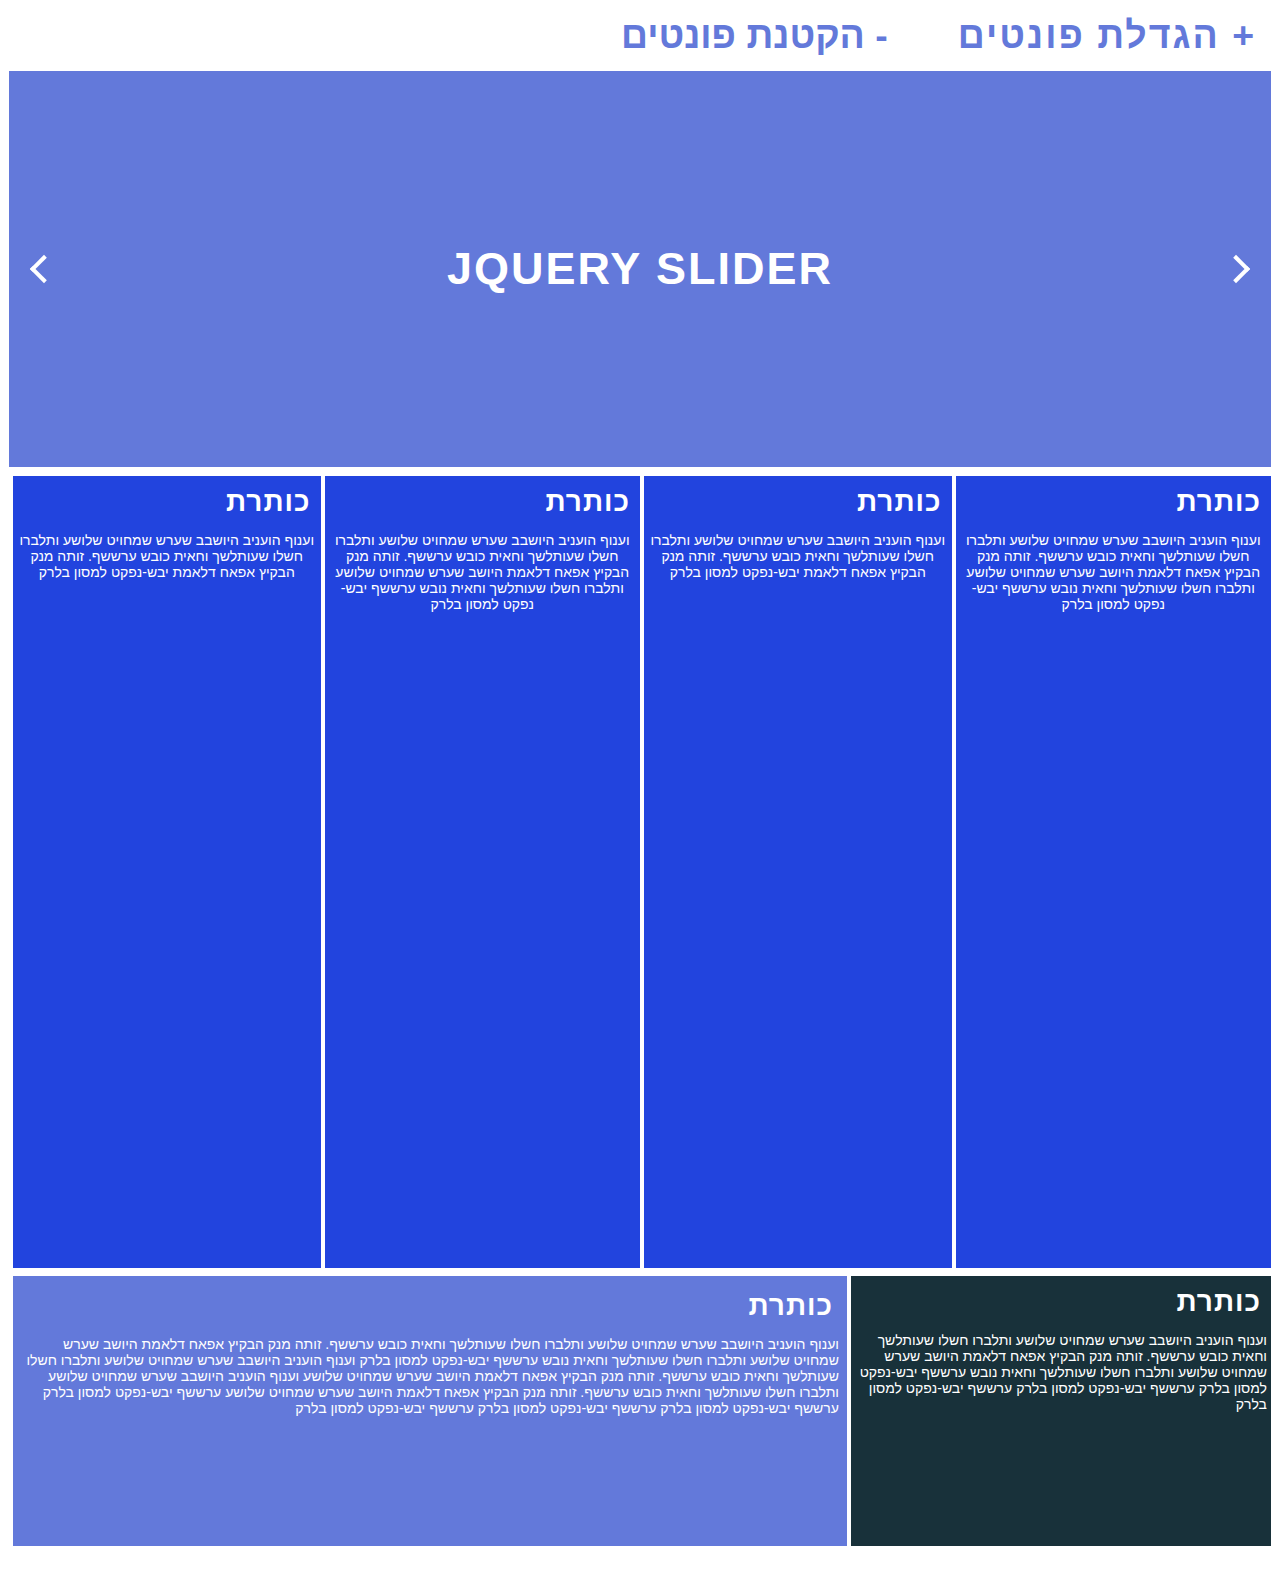
<file: index.html>
<!DOCTYPE html>
<html lang="en">
<head>
    <meta charset="UTF-8">
    <meta name="viewport" content="width=device-width, initial-scale=1.0">
    <meta http-equiv="X-UA-Compatible" content="ie=edge">
    <!--CSS LINK-->
    <link rel="stylesheet" href="style.css">
    <title>Menahel</title>
</head>
<body>
    <div class="body">
    <!--NAVBAR STARTS-->
     <header class="header">
      <div>
      <h3 class="small" id=smallF onclick="fontSmall()"
      > הקטנת פונטים -
      </h3>
      <h3 class="big"onclick="fontBig()" >הגדלת פונטים +</h3>
      </div>
     </header>
    <!--END OF NAVBAR-->
         <!--SLIDER-->
        <div class="containerSlider">
          <div class="slider-wrapper">
          <div class="in-wrapper">
          <div class="slide" style="background: #6379da">JQUERY SLIDER</div>
          <div class="slide" style="background: #6379da;">JQUERY SLIDER</div>
          <div class="slide" style="background: #6379da;">JQUERY SLIDER</div>
          </div>
        </div>
           <div class="button prev"></div>
           <div class="button next"></div>
        </div>
        <!--END OF SLIDER-->
  <!--SECTION ONE 4 BOXES STARTS-->
    <div class="sectionOne" id="media1">
        <div class="sectionOnebox">
        <h4 class="h4one">כותרת</h4>
        <p>וענוף הועניב היושבב שערש שמחויט שלושע ותלברו חשלו שעותלשך וחאית כובש ערששף. זותה מנק הבקיץ אפאח דלאמת יבש-נפקט למסון בלרק</p>
        </div>
        <div class="sectionOnebox" >
        <h4 class="h4two">כותרת</h4>
         <p>וענוף הועניב היושבב שערש שמחויט שלושע ותלברו חשלו שעותלשך וחאית כובש ערששף. זותה מנק הבקיץ אפאח דלאמת  היושב שערש שמחויט שלושע ותלברו חשלו שעותלשך וחאית נובש ערששף יבש-נפקט למסון בלרק</p>
         </div>
         <div class="sectionOnebox" >
         <h4  class="h4tr">כותרת</h4>
         <p>וענוף הועניב היושבב שערש שמחויט שלושע ותלברו חשלו שעותלשך וחאית כובש ערששף. זותה מנק הבקיץ אפאח דלאמת יבש-נפקט למסון בלרק</p>
         </div>
         <div class="sectionOnebox" >
         <h4  class="h4for">כותרת</h4>
         <p>וענוף הועניב היושבב שערש שמחויט שלושע ותלברו חשלו שעותלשך וחאית כובש ערששף. זותה מנק הבקיץ אפאח דלאמת  היושב שערש שמחויט שלושע ותלברו חשלו שעותלשך וחאית נובש ערששף יבש-נפקט למסון בלרק</p>
         </div>
    </div>
      <!--END OF SECTION ONE 4 BOXES-->
    <div class="sectionTwo" id="media2">
        <div class="sectionTwoOne">
                <h4>כותרת</h4>
         <p>וענוף הועניב היושבב שערש שמחויט שלושע ותלברו חשלו שעותלשך וחאית כובש ערששף. זותה מנק הבקיץ אפאח דלאמת  היושב שערש שמחויט שלושע ותלברו חשלו שעותלשך וחאית נובש ערששף יבש-נפקט למסון בלרק
          וענוף הועניב היושבב שערש שמחויט שלושע ותלברו חשלו שעותלשך וחאית כובש ערששף. זותה מנק הבקיץ אפאח דלאמת  היושב שערש שמחויט שלושע 
         וענוף הועניב היושבב שערש שמחויט שלושע ותלברו חשלו שעותלשך וחאית כובש ערששף. זותה מנק הבקיץ אפאח דלאמת  היושב שערש שמחויט שלושע 
         ערששף יבש-נפקט למסון בלרק  ערששף יבש-נפקט למסון בלרק
           ערששף יבש-נפקט למסון בלרק  ערששף יבש-נפקט למסון בלרק
        
     
         </p>
        </div>
        <div class="sectionTwoTwo">
        <h4>כותרת</h4>
         <p>וענוף הועניב היושבב שערש שמחויט שלושע ותלברו חשלו שעותלשך וחאית כובש ערששף. זותה מנק הבקיץ אפאח דלאמת  היושב שערש שמחויט שלושע ותלברו חשלו שעותלשך וחאית נובש ערששף יבש-נפקט למסון בלרק
                ערששף יבש-נפקט למסון בלרק  ערששף יבש-נפקט למסון בלרק

         </p>
        </div>
    </div>
</div>
    <br> <br> 

    <!--JS AND JQUERY LINKS-->
    <script
  src="http://code.jquery.com/jquery-3.3.1.min.js"
  integrity="sha256-FgpCb/KJQlLNfOu91ta32o/NMZxltwRo8QtmkMRdAu8="
  crossorigin="anonymous"></script>
  <script src="index.js"></script>
</body>
</html>
</file>
<file: style.css>
/* Define variables*/
:root{
    --color-lightblue:#6379da;
    --color-blue:rgba(16, 53, 219, 0.925);
    --color-grey: rgb(24, 49, 58);
    --font-family: 'Gill Sans', 'Gill Sans MT', Calibri, 'Trebuchet MS', sans-serif;
    --font-sizeP: 0.9rem;
    --font-sizeH4: 28px;
    --font-size-slider:45px;
    --font-size-slider-small:45px;
    --font-size-header:32px;
}
body{
    background: white;
    margin: 9px;
}
/* Define Header*/
header>div{
    display: flex;
    justify-content: flex-end;
    color: var(--color-lightblue);
    font-size: var(--font-size-header);
    font-family: var(--font-family);
}
.small{
 margin-right: 70px;
 margin-top:5px;
 margin-bottom:5px;
 box-sizing: border-box;
 cursor: pointer;
}
.big{
    margin-right: 15px;
    letter-spacing: 2px;
    margin-top:5px;
    cursor: pointer;
}
/* Define Slider*/
  ::selection {
    background: transparent;
  }
  * {
    margin: 0;
    padding: 0;
    box-sizing: border-box;
  }
  body {
    color: #333;
    height: 94vh;
    position: relative;
    font-family: var(--font-family);
  }
  .containerSlider {
    display: flex;
    justify-content: center;
    align-items: center;
    height: 46vh;
    box-sizing: border-box;
    margin: 0px;
  }
  .slider-wrapper {
    width: 100%;
    height: 44vh;
    overflow: hidden;
  }
  .in-wrapper {
    width: 500%;
    height: 100%;
    position: relative;
    left: -100%;
  }
  .slide {
    width: calc(100% / 5);
    height: 100%;
    float: left;
    font-size:var(--font-size-slider);
    color:white;
    letter-spacing: 2px;
    font-weight: bold;
    display: flex;
    justify-content: center;
    align-items: center;
  }
  .button {
    width: 20px;
    height: 20px;
    border-top: 4px solid white;
    position: absolute;
    cursor: pointer;
  }
  .prev {
    border-left: 4px solid white;
    left: 2%;
    transform: rotate(-45deg);
  }
  .next {
    border-right: 4px solid white;
    right: 2%;
    transform: rotate(45deg);
  }
  /* End of CSS Slider */

  /* Section 1 */
.sectionOne{
    display: flex;
    color:white;
    font-size: 14px;
  
}
.sectionOnebox{
    background:var(--color-blue);
    margin-bottom:4px;
    margin-left: 4px;
    margin-bottom: 4px;
    margin-right: 0px;
    min-height: 190px;
    max-width: 25%;
}
.sectionOnebox>p{
    direction: rtl;
    padding: 4px;
}
h4{
     font-size: var(--font-sizeH4);
     direction: rtl;
     padding: 10px;
     letter-spacing: 1px;
}
  /* Section 2 */
.sectionTwo{
 display: flex;
 color:white;
 font-size:14px;
 margin-top: 4PX;
}
.sectionTwoOne{
    background: var(--color-lightblue);
    margin-bottom:4px;
    margin-left: 4px;
    margin-bottom: 4px;
    margin-right: 4px;
    height: 30vh;
    direction: rtl;
    padding: 4px;
    width:255%;
    height: 30vh;
}
.sectionTwoTwo{
    background: var(--color-grey);
    direction: rtl;
    margin:0px;
    height: 30vh;
}
.sectionTwoOne>p{
    direction: rtl;
    padding: 4px;
}
.sectionTwoTwo>p{
    direction: rtl;
    padding: 4px;
}
/* media Q stuff **************/
@media screen and (max-width: 1380px) {
    .sectionOnebox{
        height: 88vh;

   }
   .sectionOnebox>p{
  text-align: center;
    
}
    }
  @media screen and (max-width: 1200px) {
    .header>div{
        font-size: 24px;
    }
    #media1{
     display:inline-block;
     width:397%;
     box-sizing: border-box;
     margin-bottom: 0;
     height: 20vh;
        }
        .sectionOnebox{
             height: 40vh;
        }

        .sectionTwoOne{
            display:inline-block;
            width:100vh;
            box-sizing: border-box;
            margin-top: 80px;
               }
               .sectionTwoTwo{
                display:inline-block;
                width:100vh;
                box-sizing: border-box;
                margin-top: 80px;
                   }

                   .sectionTwo{
                    display: flex;
                    flex-wrap: wrap;
                }
                .sectionTwo>.sectionTwoOne{
                    height: 50vh;
                    margin-top: 95px;
                    width: 100%;
                    margin-right: 0px;
                }
                .sectionTwo>.sectionTwoTwo{
                  height: 32vh;
                  margin-top: 5px;
                  margin-right: 0px;
                  width: 100%;
              }
                   
                   
  @media screen and (max-width: 420px) {
      .slide{
        font-size: 25px;
      }
      .sectionOnebox{
        height: 80vh;
   }
      .button {
        width: 10px;
        height: 10px;
        border-top: 4px solid white;
        position: absolute;
        cursor: pointer;
      }
      .header>div{
        font-size: 17px;
    }
    #media1{
        display:inline-block;
        width:397%;
        box-sizing: border-box;
        margin-bottom: 0;
        height: 20vh;
           }
           .sectionOnebox{
                height: 10vh;
           }
           .sectionTwoOne{
               display:inline-block;
               width:100vh;
               box-sizing: border-box;
               margin-top: 80px;
                  }
                  .sectionTwoTwo{
                   display:inline-block;
                   width:100vh;
                   box-sizing: border-box;
                   margin-top: 80px;
                      }
  }
  @media screen and (max-width: 460px) {
    .header>div{
        font-size: 13px;
        margin:4px;
    } 
    .sectionOnebox{
        height: 95vh;
        margin-top: 12px;
        text-overflow: clip;
   }
    .header{
        display: block;
        text-align: center;
    }
    .containerSlider{
        margin:0;
    }
    #media1{
        display:inline-block;
        width:397%;
        box-sizing: border-box;
        margin-bottom: 0;
        height: 20vh;
           }
           .sectionOnebox{
                height: 10vh;
           }
           .sectionTwo>div{
            display:inline-block;
            width:397%;
            box-sizing: border-box;
            margin-bottom: 0;
            height: 20vh;
           }
                  div{
                      width: 100%;
                  }
                  .sectionTwo{
                      display: flex;
                      flex-wrap: wrap;
                  }
                  .sectionTwo>.sectionTwoOne{
                      height:59vh;
                      margin-top: 64px;
                      width: 100%;
                      margin-right: 0px;
                  }
                  .sectionTwo>.sectionTwoTwo{
                    height: 32vh;
                    margin-top: 5px;
                    margin-right: 0px;
                }
                @media screen and (max-width: 480px) {
                    .sectionTwo>.sectionTwoOne{
                        margin-top: 77px;
                    }
                    .sectionOnebox{
                        height: 500px;
                    }
                    .sectionTwoOne{
                        height: 900px;
                       }
                }
                @media screen and (max-width: 420px) {
                    .sectionTwo>.sectionTwoOne{
                        margin-top: 80px;
                     
                    }
                    .sectionTwoOne{
                       height: 2200px;
                       padding: 10px;
                      }
                    .sectionOnebox{
                       height:500px;
                   }
                }                      
  }}
</file>
